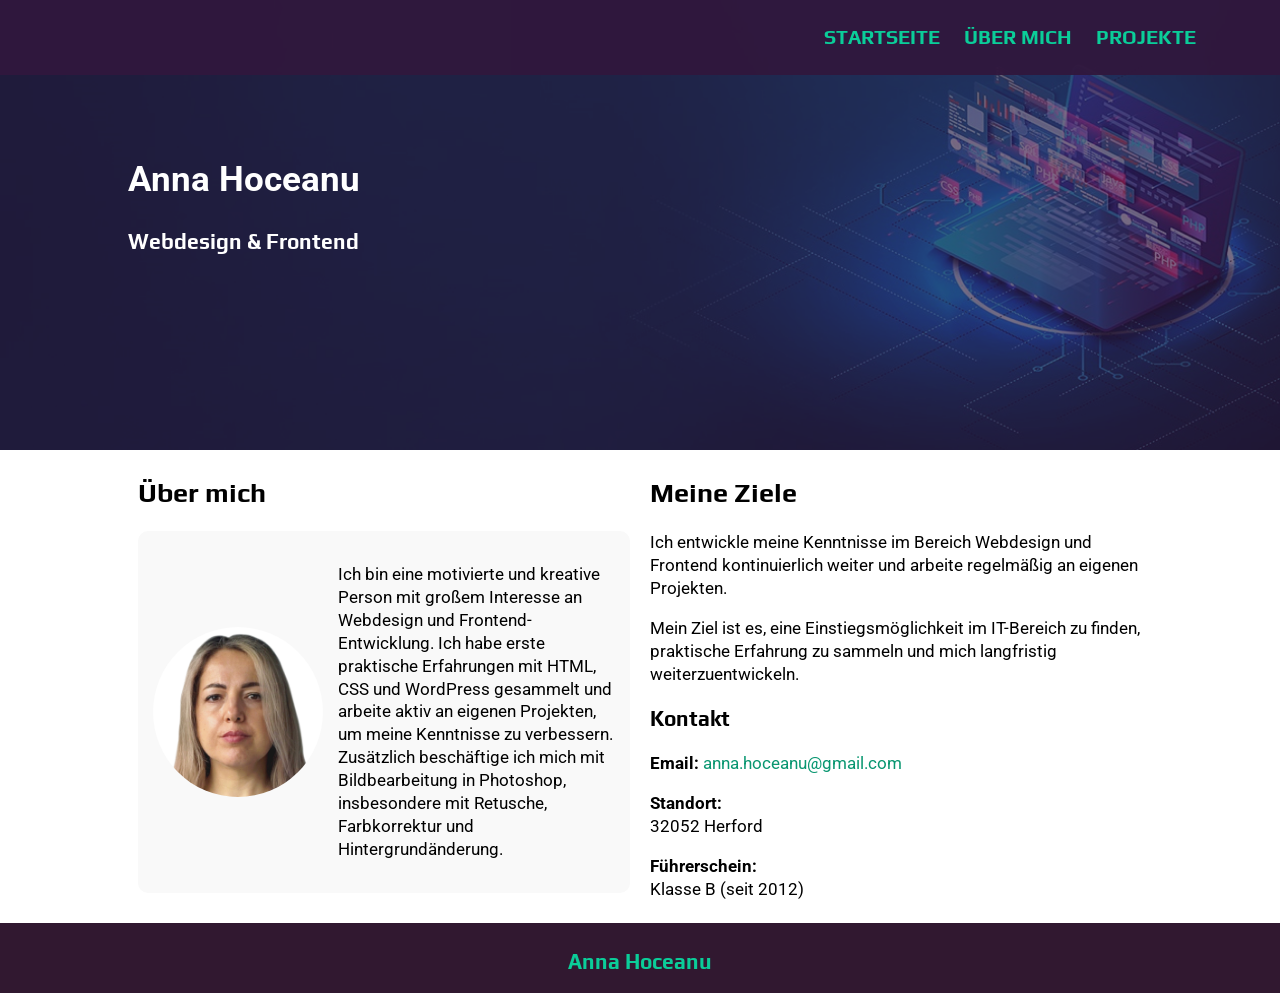
<file: pages/inscrieri.html>
<!DOCTYPE html>
<html>

<head>
    <meta charset="UTF-8">
    <meta name="viewport" content="width=device-width, initial-scale=1.0">
    <title>Über mich - Anna Hoceanu</title> 
    <link rel="stylesheet" href="../css/style.css">
    <link rel="icon" href="../images/icon.png">
</head>

<body>

    <header>

        <nav>
            <a href="../index.html">Startseite</a>
            <a href="inscrieri.html">Über mich</a>
            <a href="materiale.html">Projekte</a>
        </nav>
    </header>

    <main>
        <section id="inscrieri">

            <div class="tint">

            </div>

            <div class="section-info"><br><br>
                <h1>Anna Hoceanu</h1>
                <h3>Webdesign & Frontend</h3>
            </div>

        </section>

        <section>

<div class="row">

    <!-- STÂNGA -->
    <div class="col-50">
        <h2>Über mich</h2>

      <div class="about-box">
        <img src="../images/eu_site.jpg" class="profil-poza">

        <p>
        Ich bin eine motivierte und kreative Person mit großem Interesse an Webdesign und Frontend-Entwicklung.

       Ich habe erste praktische Erfahrungen mit HTML, CSS und WordPress gesammelt und arbeite aktiv an eigenen Projekten, um meine Kenntnisse zu verbessern.

        Zusätzlich beschäftige ich mich mit Bildbearbeitung in Photoshop, insbesondere mit Retusche, Farbkorrektur und Hintergrundänderung.
        </p>
                      <!-- <b>Email</b><a href="mailto:test@yahoo.com">test@yahoo.com</a> -->
       </div>
    </div>

    <!-- DREAPTA -->
    <div class="col-50">
        <h2>Meine Ziele</h2>  

        <p>
        Ich entwickle meine Kenntnisse im Bereich Webdesign und Frontend kontinuierlich weiter und arbeite regelmäßig an eigenen Projekten.
        </p>

        <p>
        Mein Ziel ist es, eine Einstiegsmöglichkeit im IT-Bereich zu finden, 
        praktische Erfahrung zu sammeln und mich langfristig weiterzuentwickeln.
        </p>
<h3>Kontakt</h3>

<p><b>Email:</b> 
<a href="mailto:anna.hoceanu@gmail.com">anna.hoceanu@gmail.com</a> <br>

<p><b>Standort:</b><br>
32052 Herford</p>

<p><b>Führerschein:</b><br>
Klasse B (seit 2012)</p>
    </div>

</div>

        </section>
    </main>
   <footer>
        <h3>Anna Hoceanu</h3>
    </footer>

</body>

</html>
</file>
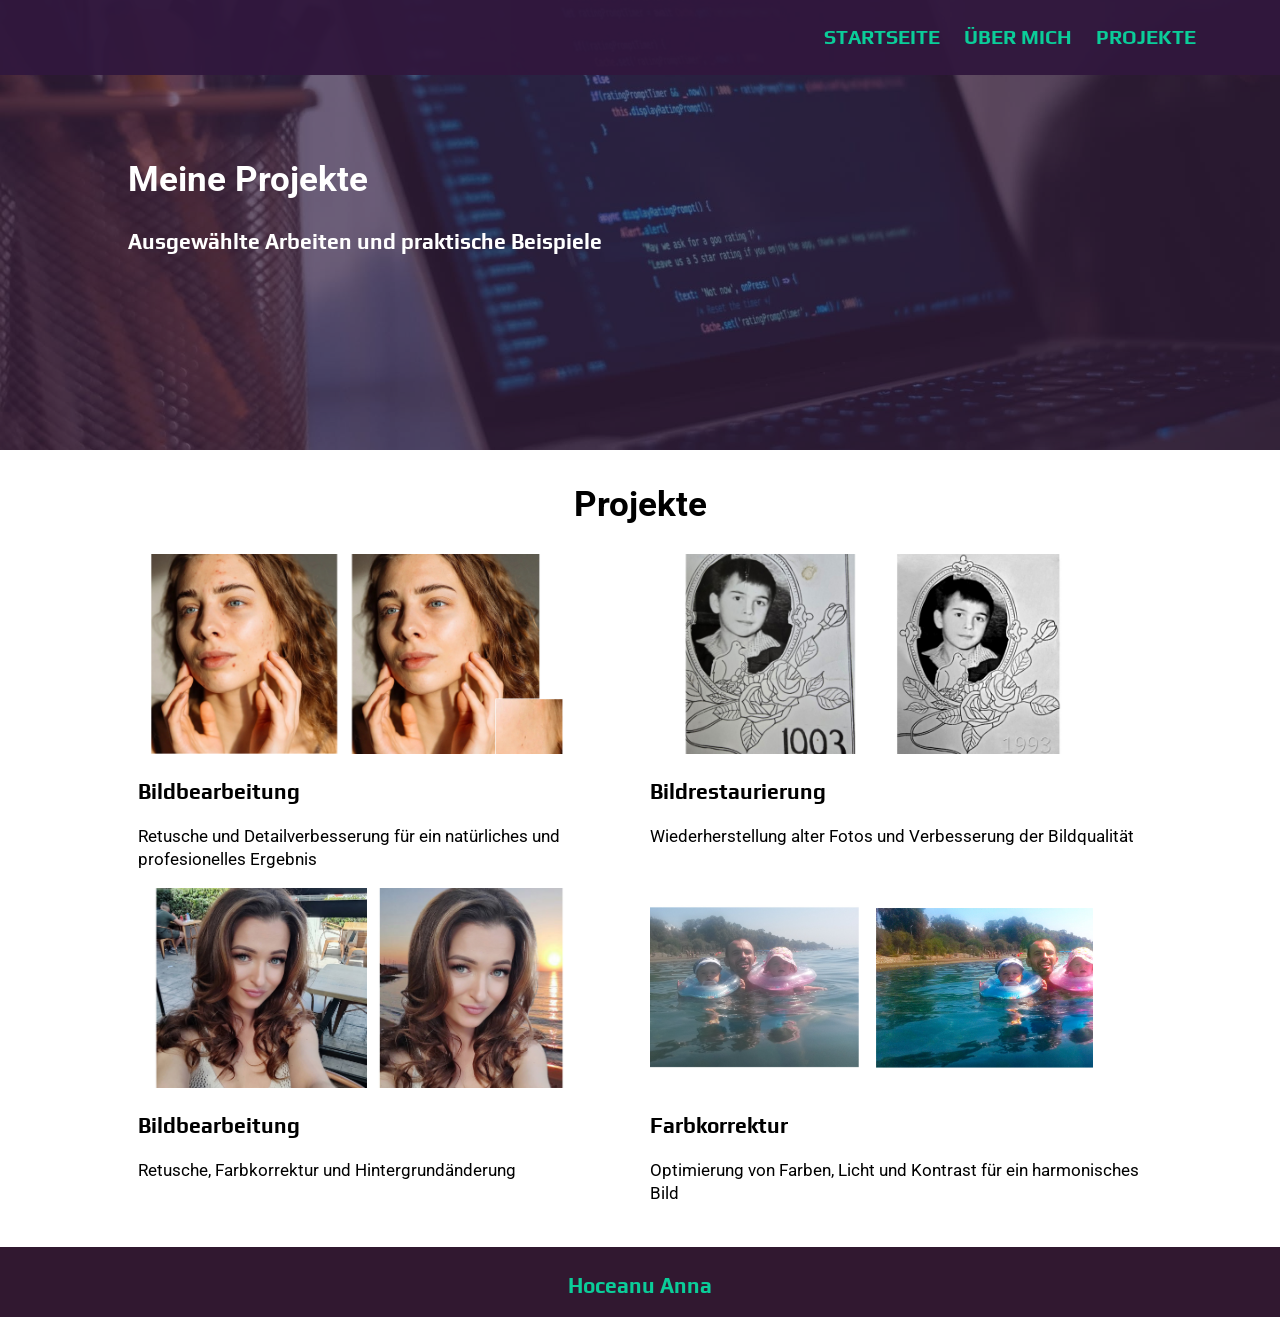
<file: pages/materiale.html>
<!DOCTYPE html>
<html>
<head>
    <meta charset="UTF-8">
    <meta name="viewport" content="width=device-width, initial-scale=1.0">
    <title>Projekte - Anna Hoceanu</title>

    <link rel="stylesheet" href="../css/style.css">
    <link rel="icon" href="../images/icon.png">
</head>
<body>

    <header>
       
        <nav>
            <a href="../index.html">Startseite</a>
            <a href="inscrieri.html">Über mich</a>
            <a href="materiale.html">Projekte</a>
        </nav>
    </header>

    <main>
       <section id="materiale">

          <div class="tint">
          </div>

             <div class="section-info"> <br><br>
                <h1>Meine Projekte</h1>
                <h3>Ausgewählte Arbeiten und praktische Beispiele</h3>
            </div>
  
       </section>

       <section>
             <h1 class="centered">Projekte</h1>
              
             <div class="row">

    <div class="col-50">
        <img src="../images/proiect1.jpg" onclick="openImage(this.src)" 
style="width:90%; height:200px; object-fit:cover; cursor:pointer;">
         <h3>Bildbearbeitung</h3>
         <p>Retusche und Detailverbesserung für ein natürliches und profesionelles Ergebnis</p> 
    </div>

    <div class="col-50">
        <img src="../images/proiect2.jpg" onclick="openImage(this.src)" 
style="width:90%; height:200px; object-fit:cover; cursor:pointer;">
      <h3>Bildrestaurierung</h3>
      <p>Wiederherstellung alter Fotos und Verbesserung der Bildqualität</p>
    </div>

</div>


<div class="row">

          <div class="col-50">
        <img src="../images/fon.jpg" onclick="openImage(this.src)" 
style="width:90%; height:200px; object-fit:cover; cursor:pointer;">
      
<h3>Bildbearbeitung</h3>
<p>Retusche, Farbkorrektur und Hintergrundänderung</p>        <br>
      </div>

    <div class="col-50">
        <img src="../images/proiect3.jpg"  onclick="openImage(this.src)" 
style="width:90%; height:200px; object-fit:cover; cursor:pointer;">
       <h3>Farbkorrektur</h3>
       <p>Optimierung von Farben, Licht und Kontrast für ein harmonisches Bild</p>
        <br>
      </div>



</div>

       </section>
    </main>
    
     <footer>
       
        <h3>Hoceanu Anna</h3>

     </footer>

     <div id="lightbox" onclick="closeImage()">
        <img id="lightbox-img">
     </div>

<script>
function openImage(src) {
    document.getElementById("lightbox").style.display = "flex";
    document.getElementById("lightbox-img").src = src;
}

function closeImage() {
    document.getElementById("lightbox").style.display = "none";
}
</script>
</body>
</html>
</file>
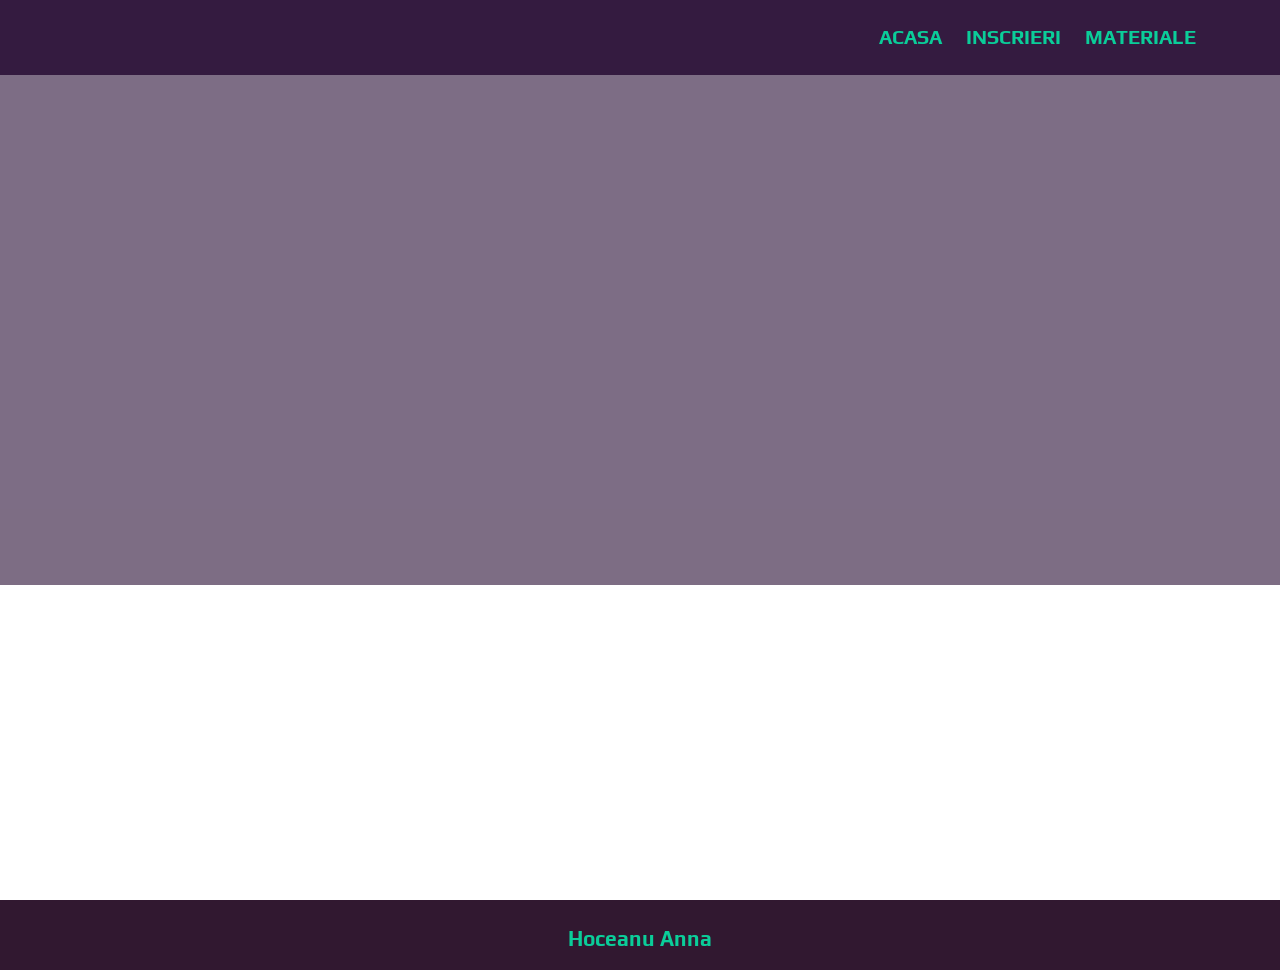
<file: pages/structura.html>
<!DOCTYPE html>
<html>
<head>
    <meta charset="UTF-8">
    <meta name="viewport" content="width=device-width, initial-scale=1.0">
    <title>Dezvoltarea web</title>

    <link rel="stylesheet" href="../css/style.css">
    <link rel="icon" href="../images/icon.png">
</head>
<body>

    <header>
       
        <nav>
            <a href="../index.html">Acasa</a>
            <a href="inscrieri.html">Inscrieri</a>
            <a href="materiale.html">Materiale</a>
        </nav>
    </header>

    <main>
       <section class="top-section">

  
       </section>
    </main>
    
     <footer>
       
        <h3>Hoceanu Anna</h3>

     </footer>

</body>
</html>
</file>
<file: css/style.css>
@import url('https://fonts.googleapis.com/css2?family=Play&family=Roboto:ital,wght@0,100..900;1,100..900&display=swap');
* {
   box-sizing: border-box;
} 

body{
    font-size: 17px;
    margin: 0px;
    font-family: Roboto;

}

header{
    background-color: #31183df3;
    min-height: 75px;
    padding-right: 5%;

    position: fixed;
    width: 100%;
    top:0%;
    z-index: 3;
}

main{
    min-height: 100vh;
}

section:not(:first-child) {
    padding: 5px 10%;
   
    max-width: 1600px;
    margin: auto;
}

h1{
    font-size: 35px;
    font-family: Roboto;
}

h2{
    font-size: 27px;
    font-family: Play;
}

h3{
     font-size: 21px;
     font-family: Play;
}

a{
    color: #089670;
    text-decoration: none;
}

p{
    line-height: 135%;
}
nav{
    float: right;
}
nav a{
    font-size: 20px;
    color: #0bcd99;
    text-decoration: none;
    text-transform: uppercase;
    margin-right: 20px;
    margin-top: 25px;
    display: inline-block;
    font-weight: bold;
    font-family: play;
}

#index-video {
    height: 100%;
    width:100%;
    object-fit: cover;
    
    position: relative;
    z-index: -1;
}

.section-info{
    position: absolute;
    top: 10%;
    left:10%;
    
    font-family: Play;
    color: white;
}

.top-section{
    height: 65vh !important;
    min-height: 520px  !important;
}

section:first-child{
    background-color: #31183da1;
    height: 50vh;
    min-height: 220px;
}

.top-logo{
    height: 80px;
    border-radius: 50%;
}

.centered{
    text-align: center;
}

.row {
    overflow: auto;
}

.col-33{
   width: 33.33%;
   float: left;
}
.col-50{
    width: 50%;
    float: left;
}

[class^=col-]{
    padding: 0px 10px;
}

.card{
    border: 1px solid lightgrey;
    border-radius: 7px;
    box-shadow: #0000003d 0px 3px 8px;
    height: 410px;
    overflow-y: auto;
    margin: 10px 15px;
    padding: 5px 15px;
}

.card img{
    height: 90px;
    
    display: block;
    margin: 15px auto;
}

.card:hover,
.link:hover{
    transform:scale(1.02);
    transition: 0.3s ease;
}

.test{
    min-height: 450px;
}

footer {
    min-height: 70px;
    background-color: #311830;
    color: #0bcd99;
    text-align: center;
    padding-top: 5px;
}

#inscrieri {
    background: url("../images/inscrieri.jpg");
    background-size: cover;
}

.tint{
    background-color: #31183da1;
    height: 100%;
}




.formular input{
    width: 100%;
    margin-top: 10px;
    margin-bottom: 10px;
    font-size: 16px;
    font-family: Roboto;
    padding: 5px 10px;
    border-radius: 10px;
    border: 1px solid #089670
}

.formular select{
    border: 1px solid #089670;
    border-radius: 4px;
    padding: 2px;
}

#submit{
    width: 200px;
    display: block;
}


.comments-box {
    max-width: 100%;
    margin-top: 40px;
}

.comments-box textarea {
    width: 100%;
    height: 60px;
    padding: 10px;
}

.comments-box button {
    margin-top: 10px;
    padding: 8px 15px;
    cursor: pointer;
}

.comment {
    background: #f1f1f1;
    padding: 10px;
    margin-top: 10px;
    border-radius: 5px;
}

#materiale {
    background: url("../images/materiale.jpg");
    background-size: cover;
    background-position: 0% 55%;
}

.link{
    border:1px solid lightgray;
    display: block;
    width: 230px;
    text-align: center;
    
    border-radius: 10px;
    padding-top: 15px;
    box-shadow: rgba(100, 100, 111, 0.2) 0px 7px 29px;
}

.link img{
    height: 100px;
}

.linkuri {
    display: flex;
    gap: 20px;
    justify-content: center;
    flex-wrap: wrap;
    margin-bottom: 20px;
}
.link:hover{
    transform: scale(1.04);
}

@media (max-width: 1100px){

    section:not(:first-child) {
    padding: 5px 4%;
}

.profesor img{
    width: 110px;
    height: 110px;
}

}

@media (max-width: 820px){

    nav a{
        font-size: 16px;
        margin: 10px;
    }
 
   
h1{
    font-size: 31px;
}

h3{
     font-size: 19px;
}

nav a{
    font-size: 18px;
    margin-top: 20px;;
}

header {
    min-height: 60px;
    padding-right: 5px;
}

.section-info{
    top: 12%;
    left: 6%;
}

    section:not(:first-child) {
    padding: 5px 8px;
}
section:first-child{
    height: 55vh;
}

    /* Era col-33 */
    [class^="col-"]{
        width: 100%;

    }

    .formular, .profesor{
        max-width: 100%;
        height: auto;
    }

    .card{
        height: auto;
    }

   #inscrieri {
      background-position: 70% 0%;
   }

   .link{
    width: 165px;
   }

   .link img{
    height: 70px;
   }
}

#lightbox {
    position: fixed;
    top: 0;
    left: 0;
    width: 100%;
    height: 100%;
    background: rgba(0,0,0,0.9);
    display: none;
    justify-content: center;
    align-items: center;
}

#lightbox img {
    max-width: 90%;
    max-height: 90%;
}

#lightbox {
    z-index: 999;
}

img {
    transition: 0.3s;
}

img:hover {
    transform: scale(1.03);
}

.profil-poza {
    width: 170px;
    height: 170px;
    object-fit: cover;
    border-radius: 50%;
}

.about-box {
    display: flex;
    align-items: center;
    gap: 15px;

        background: #f9f9f9;
    padding: 15px;
    border-radius: 10px;
}
.skills-title{
    font-family: Roboto, sansserif;
}
.row{
    overflow: hidden;
}

.desktop-text{
    display:block;
}

.mobile-text{
    display:none;
}

@media (max-width: 820px){

    .desktop-text{
        display:none;
    }

    .mobile-text{
        display:block;
    }

}

@media (max-width: 820px){

    .profesor img{
        float: none;
        display: block;
        margin: 0 auto 20px auto;
    }

    .profesor{
        text-align: left;
    }
}

@media (max-width: 820px){

    .about-box{
        flex-direction: column;
        text-align: center;
    }

    .profil-poza{
        margin-bottom: 15px;
    }

}
</file>
